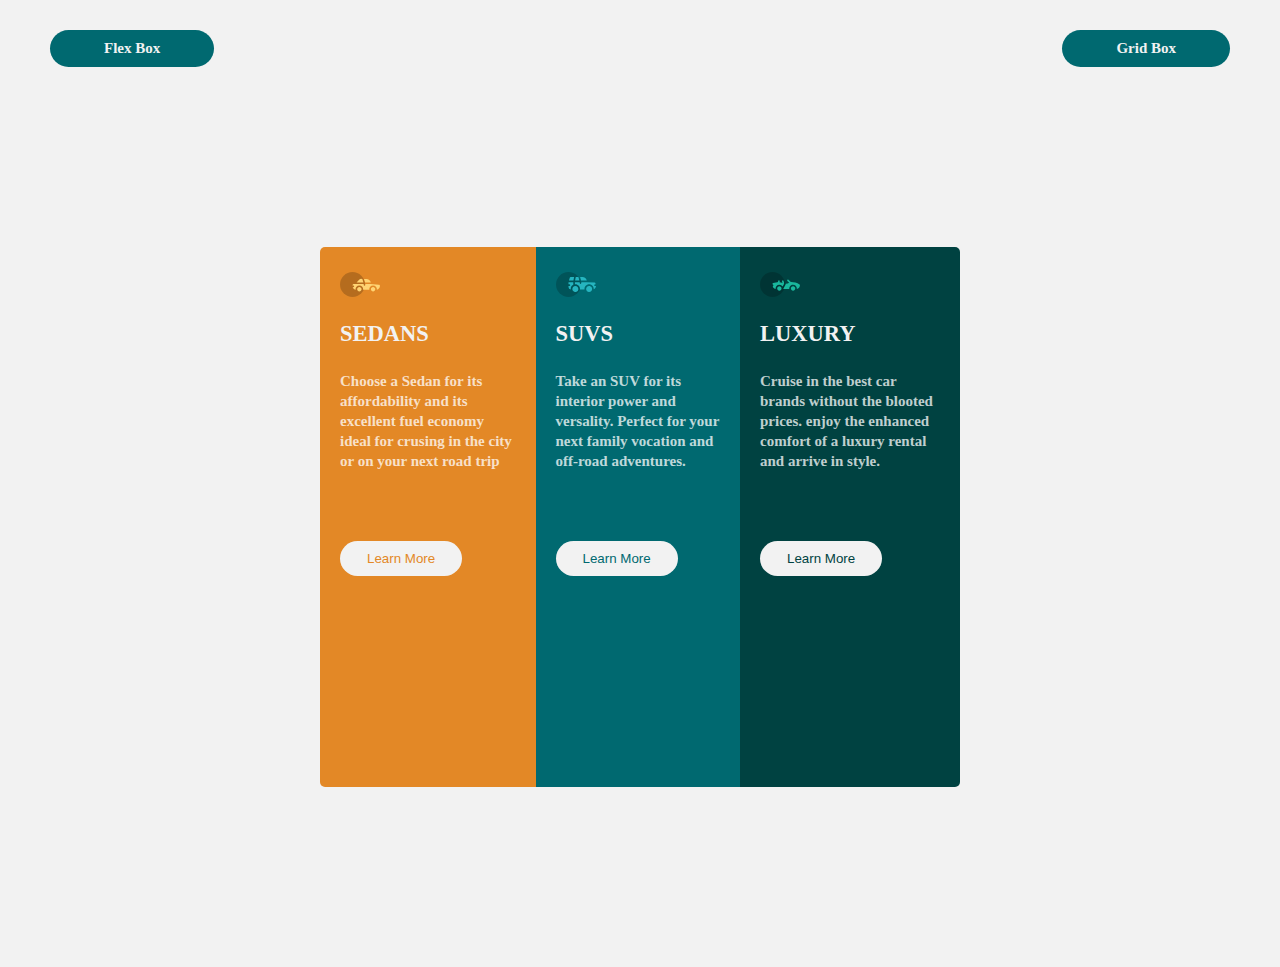
<file: index.html>
<!DOCTYPE html>
<html lang="en">
  <head>
    <meta charset="UTF-8" />
    <meta http-equiv="X-UA-Compatible" content="IE=edge" />
    <meta name="viewport" content="width=device-width, initial-scale=1.0" />
    <title>Flex Box</title>
    <link rel="stylesheet" href="card.css">
    <link rel="preconnect" href="https://fonts.google.com/specimen/Big+Shoulders+Display">
    <link rel="preconnect" href="https://fonts.google.com/specimen/Lexend+Deca">
  </head>
  <body>
    <header>
      <div class="nav-container">
        <div class="first-nav"><a href="index.html" target="_self">Flex Box</a></div>
        <div class="sec-nav"><a href="box.html" target="_self">Grid Box</a></div>
      </div>
    </header>
    <main>
      <div class="column" id="top">
        <img class="logo" src="pic/icon-sedans.svg" />
        <h2>SEDANS</h2>
        <p>
          Choose a Sedan for its affordability and its excellent fuel economy
          ideal for crusing in the city or on your next road trip
        </p>
        <button id="btn1">Learn More</button>
      </div>

      <div class="column" id="middle">
        <img class="logo" src="pic/icon-suvs.svg" />
        <h2>SUVS</h2>
        <p>
          Take an SUV for its interior power and versality. Perfect for your
          next family vocation and off-road adventures.
        </p>
        <button id="btn2">Learn More</button>
      </div>

      <div class="column" id="bottom">
        <img class="logo" src="pic/icon-luxury.svg" />
        <h2>LUXURY</h2>
        <p>
          Cruise in the best car brands without the blooted prices. enjoy the
          enhanced comfort of a luxury rental and arrive in style.
        </p>
        <button id="btn3">Learn More</button>
      </div>
    </main>
  </body>
</html>
</file>
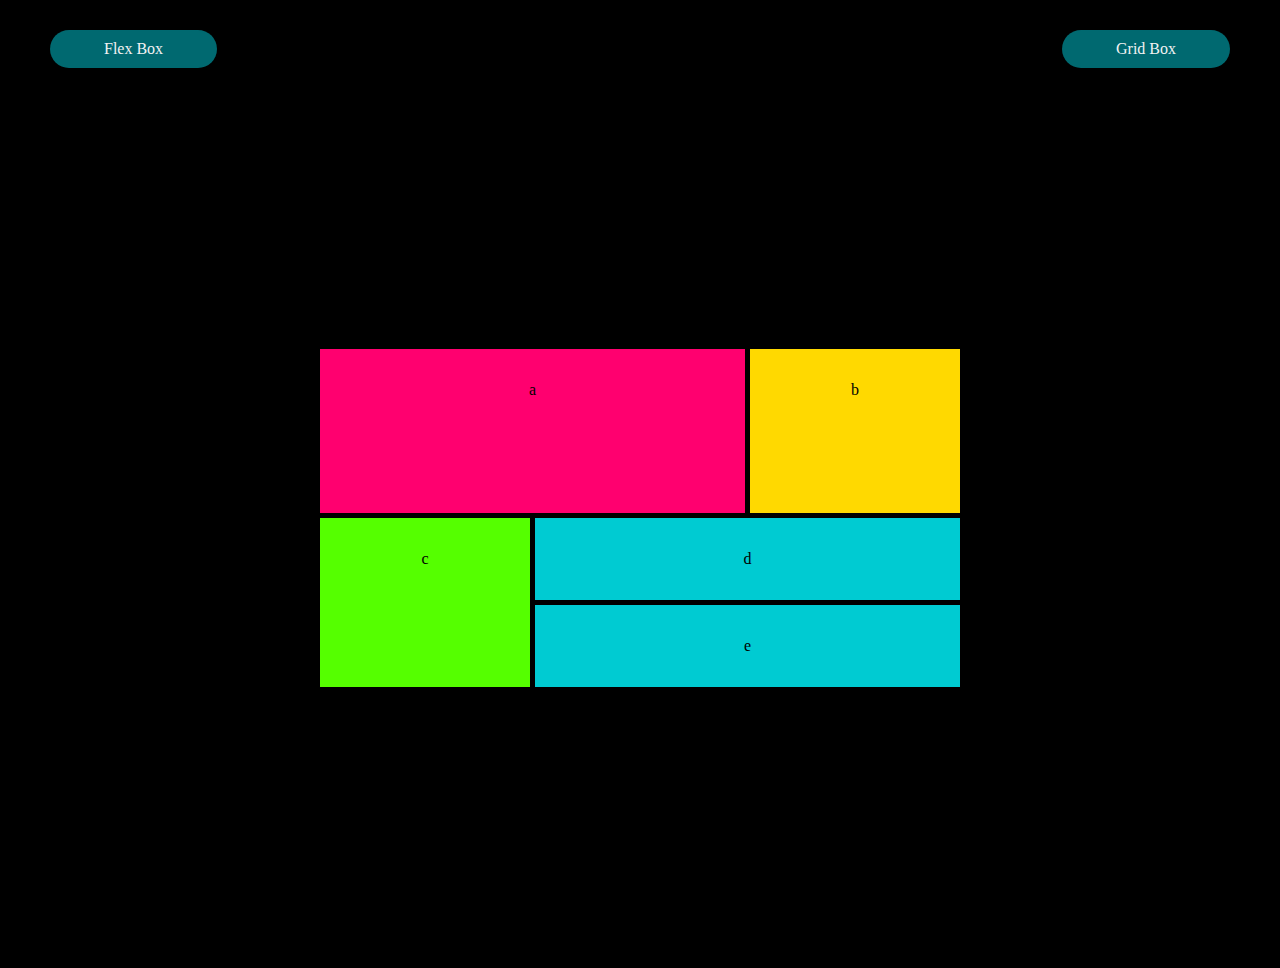
<file: box.html>
<!DOCTYPE html>
<html lang="en">
<head>
<!DOCTYPE html>
<html lang="en">
<head>
    <meta charset="UTF-8">
    <meta http-equiv="X-UA-Compatible" content="IE=edge">
    <meta name="viewport" content="width=device-width, initial-scale=1.0">
    <title>Grid Box</title>
    <link rel="stylesheet" href="box.css">
</head>
<body>
    <header>
        <div class="nav-container">
            <div class="first-nav"><a href="index.html" target="_self">Flex Box</a></div>
            <div class="sec-nav"><a href="box.html" target="_self">Grid Box</a></div>
        </div>
    </header>    
    <main>
         <div class="grid-container">
            <div class="item-a">a</div>
            <div class="item-b">b</div>
            <div class="item-c">c</div>
            <div class="item-d">d</div>
            <div class="item-e">e</div>
        </div> 
    </main>
</body>
</html>
</file>
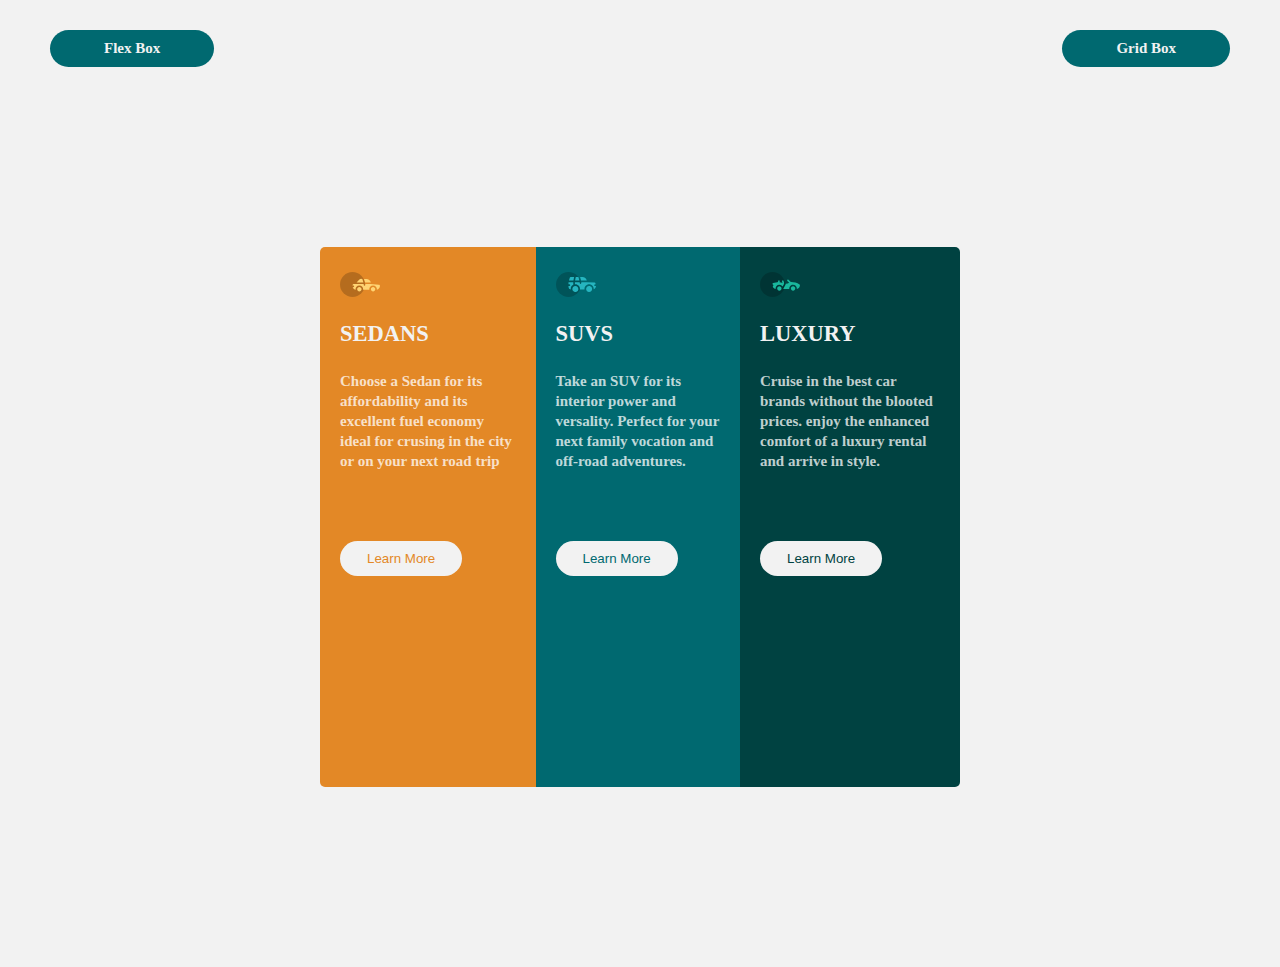
<file: card.html>
<!DOCTYPE html>
<html lang="en">
  <head>
    <meta charset="UTF-8" />
    <meta http-equiv="X-UA-Compatible" content="IE=edge" />
    <meta name="viewport" content="width=device-width, initial-scale=1.0" />
    <title>Flex Box</title>
    <link rel="stylesheet" href="card.css">
    <link rel="preconnect" href="https://fonts.google.com/specimen/Big+Shoulders+Display">
    <link rel="preconnect" href="https://fonts.google.com/specimen/Lexend+Deca">
  </head>
  <body>
    <header>
      <div class="nav-container">
        <div class="first-nav"><a href="card.html" target="_self">Flex Box</a></div>
        <div class="sec-nav"><a href="box.html" target="_self">Grid Box</a></div>
      </div>
    </header>
    <main>
      <div class="column" id="top">
        <img class="logo" src="pic/icon-sedans.svg" />
        <h2>SEDANS</h2>
        <p>
          Choose a Sedan for its affordability and its excellent fuel economy
          ideal for crusing in the city or on your next road trip
        </p>
        <button id="btn1">Learn More</button>
      </div>

      <div class="column" id="middle">
        <img class="logo" src="pic/icon-suvs.svg" />
        <h2>SUVS</h2>
        <p>
          Take an SUV for its interior power and versality. Perfect for your
          next family vocation and off-road adventures.
        </p>
        <button id="btn2">Learn More</button>
      </div>

      <div class="column" id="bottom">
        <img class="logo" src="pic/icon-luxury.svg" />
        <h2>LUXURY</h2>
        <p>
          Cruise in the best car brands without the blooted prices. enjoy the
          enhanced comfort of a luxury rental and arrive in style.
        </p>
        <button id="btn3">Learn More</button>
      </div>
    </main>
  </body>
</html>
</file>
<file: card.css>
@import url(https://fonts.google.com/specimen/Lexend+Deca);
@import url(https://fonts.google.com/specimen/Big+Shoulders+Display);

@media screen and (max-width: 1440px){
    .column{
        flex-direction: column;
    }

}
@media screen and (max-width: 375px){
    .nav-container, main{
        flex-direction: column;
    }
    .nav-container .first-nav{
        margin-bottom: 25px;
    }
    
    .nav-contianer .sec-nav{
        margin-top: 25px;
        margin-bottom:25px;
    }
    .column{
        border-radius: 5px;
        margin-bottom: 10px;
    }

}

*{
    margin:0px;
    padding:0px;
    box-sizing:border-box;
}
body{
    font-family:"Big", "Shoulders", "Display","Lexend" ;
    font-weight:700;
    font-size: 15px;
    background-color: hsl(0, 0%, 95%);
}

main{
    display:flex;
    justify-content: center;
    align-items: center;
    width:50%;
    margin:auto;
    height: 100vh;
    overflow: hidden;
}

header .nav-container{
    display: flex;
    justify-content: space-between;
    margin:30px 50px 0px 50px;
    align-items: center;
}
a{
    text-decoration: none;
    color:hsl(0, 0%, 95%);
    padding:10px 27px;
}
.first-nav, .sec-nav{
    background-color: hsl(184, 100%, 22%) ;
    padding:10px 27px;
    border:none;
    border-radius: 25px;
}
.first-nav:hover, .sec-nav:hover{
    background-color: hsl(60, 96%, 26%);
}
.column{
    padding:20px;
    height:60vh;
}
#top{
    background-color: hsl(31, 77%, 52%);
    border-radius: 5px 0px 0px 5px;
}
#middle{
    background-color: hsl(184, 100%, 22%) ;
}
#bottom{
    background-color:hsl(179, 100%, 13%);
    border-radius: 0px 5px 5px 0px;
}
.logo{
    width:40px;
    padding-bottom: 20px;
    padding-top:5px;
}
.column p{
    color:hsla(0, 0%, 100%, 0.75);
    line-height: 20px;
    padding:24px 0px 50px 0px;
    height:50px;
}
.column #middle button{
    padding-bottom: 20px;

}
.column h2{
    color:hsl(0, 0%, 95%);
}
button{
    background-color: hsl(0, 0%, 95%);
    padding:10px 27px;
    border:none;
    border-radius: 25px;
    margin-top:120px;
}
#btn1{
    color:hsl(31, 77%, 52%);
}
#btn2{
    color: hsl(184, 100%, 22%) ;
}
#btn3{
    color:hsl(179, 100%, 13%);
}
button:active{
    background-color:transparent;
    border:2px solid hsl(0, 0%, 95%);
    cursor: pointer;
}
#btn1:active, #btn2:active, #btn3:active{
    color:hsl(0, 0%, 95%);
}
/* Front-end Style Guide

## Layout

The designs were created to the following widths:

- Mobile: 375px
- Desktop: 1440px

## Colors

### Primary

Bright orange: hsl(31, 77%, 52%)
Dark cyan: hsl(184, 100%, 22%)
Very dark cyan: hsl(179, 100%, 13%)

### Neutral

Transparent white (paragraphs): hsla(0, 0%, 100%, 0.75)
Very light gray (background, headings, buttons): hsl(0, 0%, 95%)

## Typography

### Body Copy

- Font size: 15px

### Font

- Family: [Lexend Deca](https://fonts.google.com/specimen/Lexend+Deca)
- Weights: 400

- Family: [Big Shoulders Display](https://fonts.google.com/specimen/Big+Shoulders+Display)
- Weights: 700
 */
</file>
<file: box.css>
@media screen and (max-width:375px){
    .nav-container{
        flex-direction:column;
    }
   
    .nav-container .first-nav{
        margin-bottom: 25px;
    }
    
    .nav-contianer .sec-nav{
        margin-top: 25px;
        margin-bottom:25px;
    }
}
*{
    margin:0px;
    padding:0px;
}
body{
    background-color:black;
}
.grid-container div{
    padding:2em;
    text-align:center;
}
header .nav-container{
    display: flex;
    justify-content: space-between;
    margin:30px 50px 0px 50px;
    align-items: center;
}
a{
    text-decoration: none;
    color:hsl(0, 0%, 95%);
    padding:10px 27px;
    text-align: center;
}
.first-nav, .sec-nav{
    background-color: hsl(184, 100%, 22%) ;
    padding:10px 27px;
    border:none;
    border-radius: 25px;
}
.first-nav:hover, .sec-nav:hover{
    background-color: hsl(60, 96%, 26%);
}
main{
    display: flex;
    justify-content: center;
    align-items: center;
    min-height: 100vh;
}
.grid-container{
    display:grid;
    grid-template-columns: repeat(3, 1fr);
    grid-template-rows: 2fr 1fr 1fr;
    grid-template-areas: 
    'a a b'
    'c d d'
    'c e e'
    ;
    grid-gap:5px;
    width:50%;
    margin:auto;
}
.item-a{
    background-color:rgb(255, 0, 111);
    grid-area: a;
}
.item-b{
    background-color:rgb(255, 217, 0);
    grid-area: b;
}
.item-c{
    background-color:rgb(85, 255, 0);
    grid-area: c;
}
.item-d{
    background-color:rgba(0, 247, 255, 0.823);
    grid-area: d;
}
.item-e{
    background-color:rgba(0, 247, 255, 0.823);
    grid-area: e;
}
</file>
